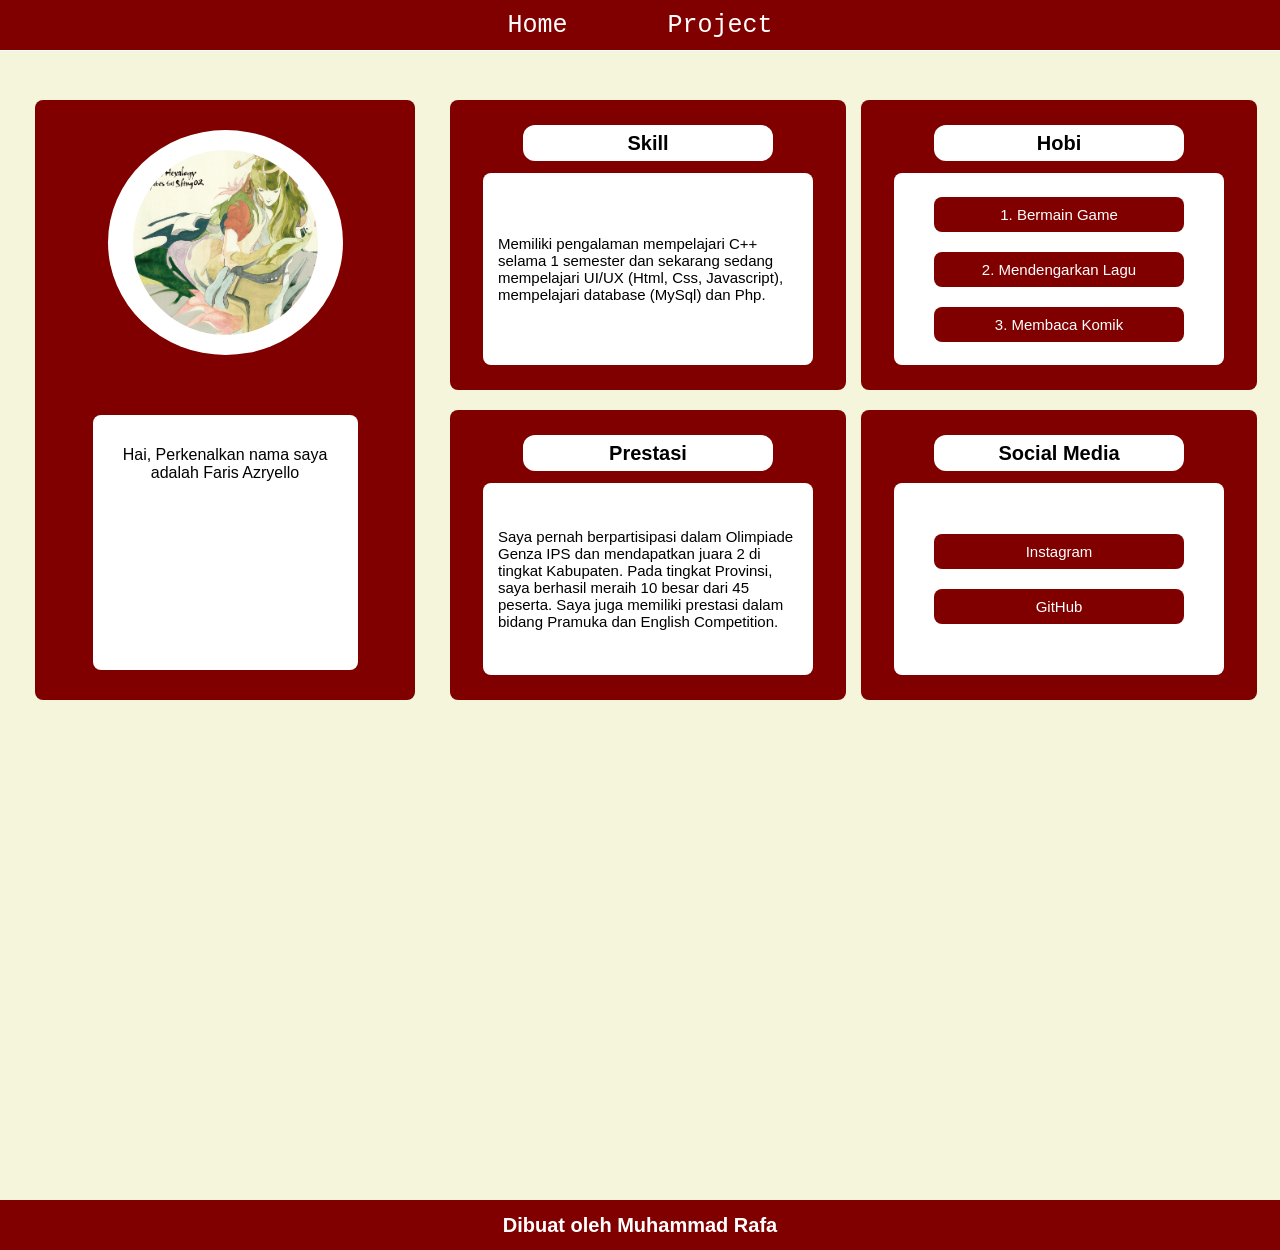
<file: index.html>
<!DOCTYPE html>
<html lang="en">
<head>
    <meta charset="UTF-8">
    <meta name="viewport" content="width=device-width, initial-scale=1.0">
    <title>Profile</title>
    <link rel="stylesheet" href="style.css">
</head>
<body>
        <div class="kotakNav">
            <nav class="Navigasi">
                <a href="index.html">Home</a>
                <a href="project.html">Project</a>
            </nav>
        </div>

    <section class="container">
        
        <div class="kotakFoto">
            <div class="bundar1">
            <img src="hexalogy.png" class="fotoBundar">
            </div>

            <div class="kotakProfil">
                <p>Hai, Perkenalkan nama saya adalah Faris Azryello</p>
            </div>
        </div>

        <section class="container2">
            <section class="jarakInner">

            <section class="innercontainer1">
            <div class="kotak1">
                <div class="kotakJudul1">
                    <b>Skill</b>
                </div>

                <div class="kotakYapping1">
                    <p>Memiliki pengalaman mempelajari C++ selama 1 semester dan sekarang
                        sedang mempelajari UI/UX (Html, Css, Javascript), mempelajari database (MySql)
                        dan Php.
                    </p>
                </div>
            </div>

            <div class="kotak2">
                <div class="kotakJudul2">
                    <b>Hobi</b>
                </div>

                <div class="kotakYapping2">
                    <div class="containerList1">
                        <div class="kotakList1">
                            <p>1. Bermain Game</p>
                        </div>

                        <div class="kotakList2">
                            <p>2. Mendengarkan Lagu</p> 
                        </div>

                        <div class="kotakList3">
                            <p>3. Membaca Komik</p>
                        </div>
                    </div>
                </div>
            </div>
            </section>

            <section class="innercontainer2">
                <div class="kotak3">
                    <div class="kotakJudul3">
                        <b>Prestasi</b>
                    </div>

                    <div class="kotakYapping3">
                        <p>Saya pernah berpartisipasi dalam Olimpiade Genza IPS dan mendapatkan
                            juara 2 di tingkat Kabupaten. Pada tingkat Provinsi, saya berhasil meraih
                            10 besar dari 45 peserta. Saya juga memiliki prestasi dalam bidang Pramuka
                            dan English Competition.
                        </p>
                    </div>
                </div>

                <div class="kotak4">
                    <div class="kotakJudul4">
                        <b>Social Media</b>
                    </div>

                    <div class="kotakYapping4">
                        <div class="containerList2">

                        <a href="https://www.instagram.com/faris_azryello?igsh=azdkMHlienRnZWd6" target="_blank" class="list1">
                            <div class="kotakList4">
                                <p>Instagram</p>
                            </div>
                        </a>

                        <a href="https://github.com/rafa-azryello-farishutama" target="_blank" class="list2">
                        <div class="kotakList5">
                            <p>GitHub</p>
                        </div>
                        </a>
                        </div>
                    </div>
                </div>

            </section>
            </section>
        </section>

    </section>

    <footer>
            <div class="kotakFooter">
            <b>Dibuat oleh Muhammad Rafa</b>
            </div>
        </footer>
    
</body>
</html>
</file>
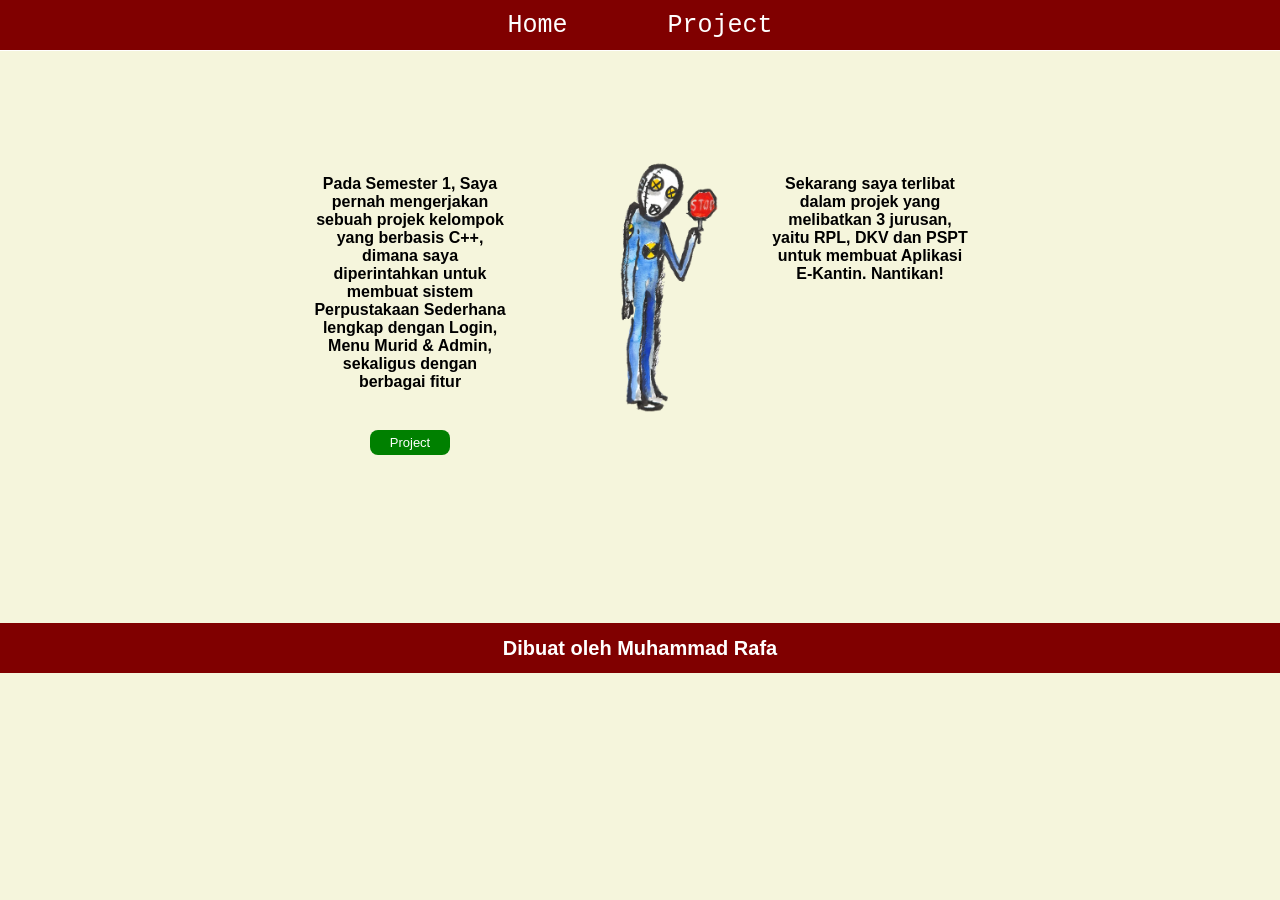
<file: project.html>
<!DOCTYPE html>
<html lang="en">
<head>
    <meta charset="UTF-8">
    <meta name="viewport" content="width=device-width, initial-scale=1.0">
    <title>Document</title>
    <link rel="stylesheet" href="styleProject.css">
</head>
<body>
    <div class="kotakNav">
            <nav class="Navigasi">
                <a href="index.html">Home</a>
                <a href="project.html">Project</a>
            </nav>
        </div>

    <section class="maincontainer">
        <section class="container">

         <div class="innercontainer">
            <div class="kotak1">
                <b>Pada Semester 1, Saya pernah mengerjakan sebuah projek kelompok
                    yang berbasis C++, dimana saya diperintahkan untuk membuat sistem Perpustakaan 
                    Sederhana lengkap dengan Login, Menu Murid & Admin, sekaligus dengan berbagai fitur
                </b>
            </div>

            <a href="https://github.com/rafa-azryello-farishutama/TugasAkhirCPP.git" target="_blank" class="link">
                <div class="tombol">
                    Project
                </div>
            </a>
         </div>

         <img src="dummy.webp" class="dummy">

         <div class="kotak2">
            <b>Sekarang saya terlibat dalam projek yang melibatkan 3 jurusan, yaitu RPL, DKV dan PSPT
                untuk membuat Aplikasi E-Kantin. Nantikan!
            </b>
         </div>
    </section>
    </section>

    <footer>
            <div class="kotakFooter">
            <b>Dibuat oleh Muhammad Rafa</b>
            </div>
        </footer>
</body>
</html>
</file>
<file: style.css>
body{
    display: flex;
    margin: 0;
    flex-direction: column;
    background-color: beige;
}

body::-webkit-scrollbar {
  display: none; 
}

.kotakNav{
    border-bottom: 1px solid white;
    position: fixed;
    width: 100%;
    height:50px;
    display: flex;
    justify-content: center;
    align-items: center;
    margin: 0;
    padding: 0;
    background-color: maroon;
}

.Navigasi{
    display: flex;
    gap: 100px;
}

.Navigasi a{
    font-size: 25px;
    font-family: 'Courier New', Courier, monospace;
    text-decoration: none;
    color: white;
}

.container{
    display: flex;
    align-items: center;
}

.container2{
    display: flex;
    justify-content: flex-start;
    width: 500px;
    height: 600px;
    margin-top: 100px;
    margin-left: 35px;
}

.kotakFoto{
    border: 2px;
    width: 380px;
    height: 600px;
    display: flex;
    flex-direction: column;
    align-items: center;
    margin-top: 100px;
    margin-left: 35px;
    background-color: maroon;
    border-radius: 8px;
}

.bundar1{
    margin: 30px;
    border-radius: 50%;
    width: 235px;
    height: 235px;
    overflow: hidden;
    display: flex;
    justify-content: center;
    align-items: center;
    background-color: white;
}

.fotoBundar{
    border-radius: 50%;
    width: 185px; height: 185px;
    object-fit: cover;
    object-position: center;
}

.kotakProfil{
    border-radius: 8px;
    background-color: white;
    padding: 15px;
    margin: 30px;
    width: 235px;
    height: 235px;
    display: flex;
    text-align: center;
}

.kotakProfil p{
    font-family: sans-serif;
}

.jarakInner{
    display: flex;
    gap: 20px;
    flex-direction: column;
}

.innercontainer1, .innercontainer2{
    display: flex;
    gap: 15px;
}

.kotak1, .kotak2, .kotak3, .kotak4{
    border-radius: 8px;
    background-color: maroon;
    padding: 25px;
    width: 346px;
    height: 240px;
    display: flex;
    flex-direction: column;
    align-items: center;
    padding: 25px;
}

.kotakJudul1, .kotakJudul2, .kotakJudul3, .kotakJudul4{
    border-radius: 12px;
    width: 250px;
    height: 40px;
    background-color: white;
    display: flex;
    justify-content: center;
    align-items: center;
}

.kotakYapping1, .kotakYapping2, .kotakYapping3, .kotakYapping4{
    border-radius: 8px;
    margin-top: 12px;
    width: 300px;
    height: 180px;
    background-color: white;
    padding: 15px;
    display: flex;
    justify-content: center;
    align-items: center;
}

.kotakJudul1 b, .kotakJudul2 b, .kotakJudul3 b, .kotakJudul4 b{
    font-size: 20px;
    color: black;
    font-family: sans-serif;    
}

.kotakYapping1 p, .kotakYapping2 p, .kotakYapping3 p, .kotakYapping4 p{
    font-family: sans-serif;
    font-size: 15px;
}

.containerList1, .containerList2{
    display: flex;
    flex-direction: column;
    gap: 20px;
    margin: 5px;
}

.kotakList1, .kotakList2, .kotakList3, .kotakList4, .kotakList5{
    border-radius: 8px;
    width: 250px;
    height: 35px;
    background-color: maroon;
    display: flex;
    justify-content: center;
    align-items: center;
}

.kotakList1 p, .kotakList2 p, .kotakList3 p, .kotakList4 p, .kotakList5 p{
    font-family: sans-serif;
    font-size: 15px;
    color: white;
}

.list1, .list2, .list3{
    text-decoration: none;
    color: white;
    font-family: sans-serif;
    font-size: 15px;
}

.kotakFooter{
    border: 2px white;
    width: 100%;
    height:50px;
    display: flex;
    justify-content: center;
    align-items: center;
    margin-top: 500px;
    padding: 0;
    background-color: maroon;
}

.kotakFooter b{
    font-size: 20px;
    color: white;
    font-family: sans-serif;
}
</file>
<file: styleProject.css>
body{
    display: flex;
    margin: 0;
    flex-direction: column;
    background-color: beige;
}

body::-webkit-scrollbar {
  display: none; 
}

.kotakNav{
    border-bottom: 1px solid white;
    position: fixed;
    width: 100%;
    height:50px;
    display: flex;
    justify-content: center;
    align-items: center;
    margin: 0;
    padding: 0;
    background-color: maroon;
}

.Navigasi{
    display: flex;
    gap: 100px;
}

.Navigasi a{
    font-size: 25px;
    font-family: 'Courier New', Courier, monospace;
    text-decoration: none;
    color: white;
}

.maincontainer{
    display: flex;
    margin-top: 150px;
    justify-content: center;
    align-items: center;
}

.container{
    display: flex;
    justify-content: center;
    align-items: flex-start;
    gap: 0px;
}

.innercontainer{
    display: flex;
    flex-direction: column;
    align-items: center;
    gap: 50px;
}

.dummy{
    width: 210px;
    height: auto;
}

.kotak1, .kotak2{
    border: 0px;
    width: 200px;
    height: 180px;
    padding: 25px;
    display: flex;
    justify-content: center;
    text-align: center;
}

.kotak1 b, .kotak2 b{
    font-family: sans-serif;
}

.link{
    text-decoration: none;
    color: white;
    font-family: sans-serif;
    font-size: 13px;
}

.tombol{
    border-radius: 8px;
    width: 80px;
    height: 25px;
    background-color: green;
    display: flex;
    justify-content: center;
    align-items: center;
}

.kotakFooter{
    border: 2px white;
    width: 100%;
    height:50px;
    display: flex;
    justify-content: center;
    align-items: center;
    margin-top: 168px;
    padding: 0;
    background-color: maroon;
}

.kotakFooter b{
    font-size: 20px;
    color: white;
    font-family: sans-serif;
}
</file>
